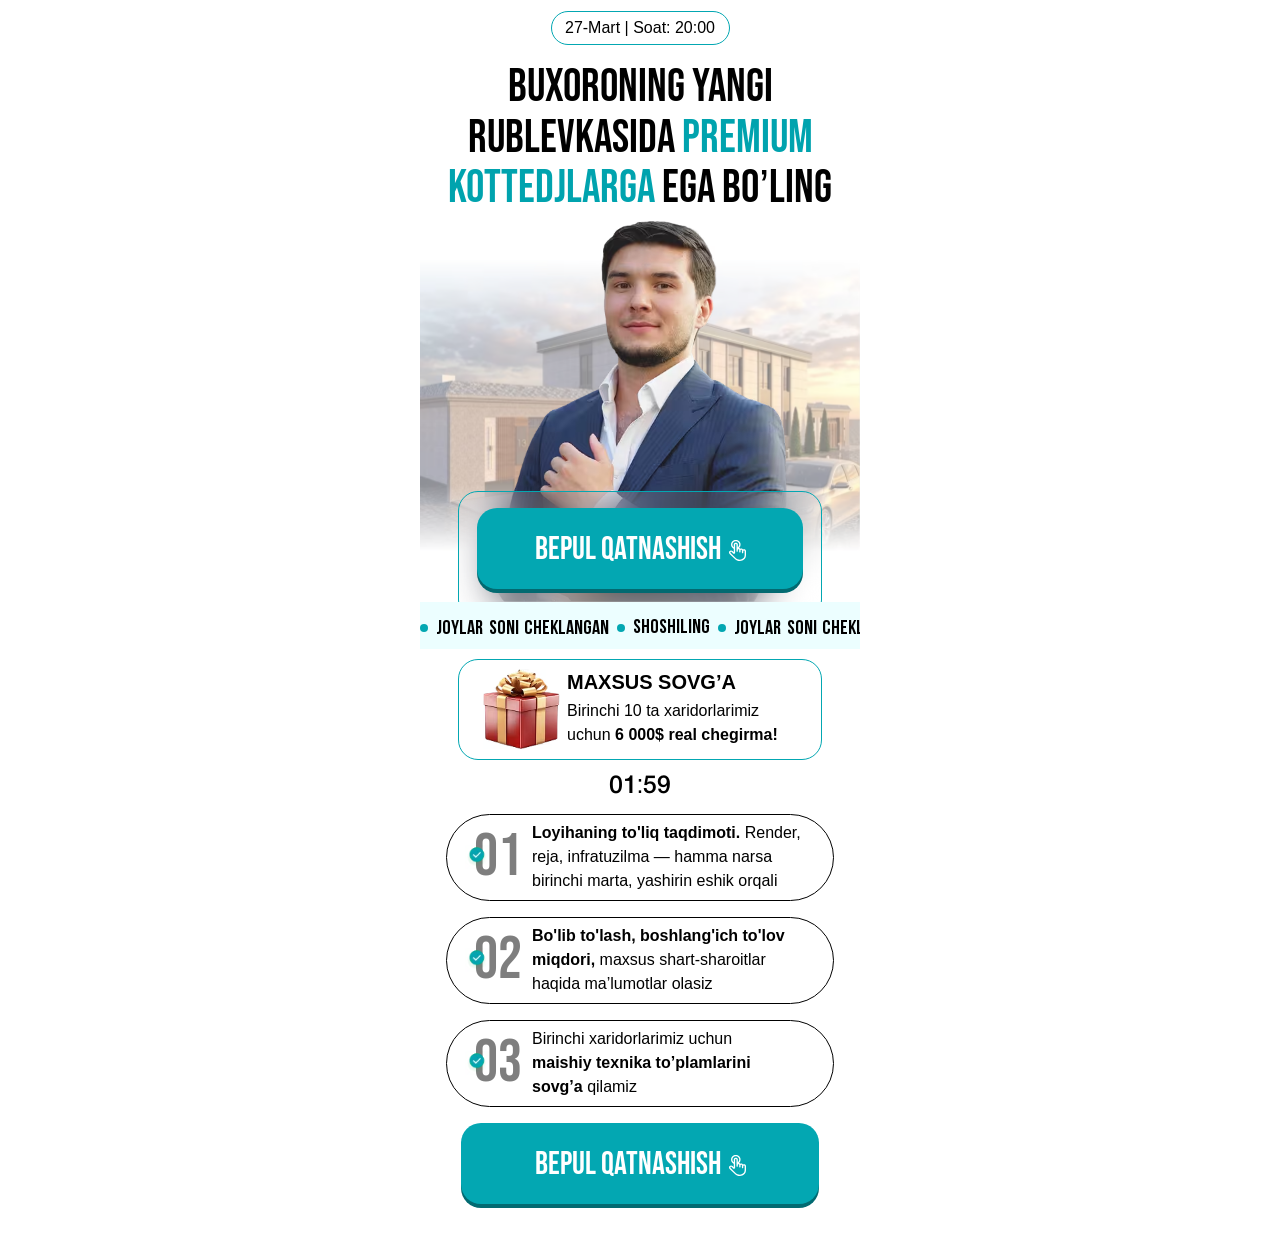
<file: index.html>
<!DOCTYPE html>
<html lang="uz">

<head>
    <meta charset="UTF-8">
    <meta name="viewport" content="width=device-width, initial-scale=1.0">
    <title>Buxoro Qurilish</title>
    <style>
        * {
            margin: 0;
            padding: 0;
            box-sizing: border-box
        }

        body,
        html {
            overflow-x: hidden
        }

        .hero {
            padding-top: 11px;
            padding-bottom: 32px
        }

        .hero__container {
            max-width: 440px;
            margin: 0 auto;
            padding: 0 10px;
            position: relative;
            display: flex;
            flex-direction: column
        }

        .hero__top {
            border: 1px solid #03A7B2;
            max-width: 179px;
            width: 100%;
            border-radius: 50px;
            margin-bottom: 18px;
            font-family: Montserrat, sans-serif;
            font-weight: 400;
            font-size: 16px;
            line-height: 100%;
            padding: 8px;
            display: flex;
            margin-left: auto;
            text-align: center;
            align-items: center;
            justify-content: center;
            margin-right: auto
        }

        .hero__title {
            font-family: "Bebas Neue", sans-serif;
            font-weight: 400;
            font-size: clamp(35px, 11vw, 46px);
            line-height: 110%;
            text-align: center;
            margin-bottom: 4px
        }

        .hero__title span {
            color: #00A3AE
        }

        .hero__images {
            max-width: clamp(240px, 74vw, 298px);
            height: auto;
            width: 100%;
            margin: 0 auto;
            display: flex;
            position: relative;
            z-index: 1
        }

        .hero__bg {
            max-width: 589px;
            width: 100%;
            position: absolute;
            top: 200px;
            object-fit: contain;
            left: 50%;
            transform: translateX(-50%)
        }

        .hero__btn-bxo {
            background-color: #FFFFFF1A;
            border: 1px solid #03A7B2;
            backdrop-filter: blur(20px);
            border-radius: 20px;
            max-width: 364px;
            position: absolute;
            top: clamp(390px, 121vw, 480px);
            left: 50%;
            transform: translateX(-50%);
            z-index: 1;
            width: 100%;
            padding: 16px 18px 30px 18px
        }

        .hero__btn {
            max-width: 328px;
            width: 100%;
            background-color: #03A7B2;
            box-shadow: 0px 4px 0px 0px #026A71;
            border-radius: 20px;
            display: flex;
            align-items: center;
            gap: 8px;
            font-family: "Bebas Neue", sans-serif;
            font-weight: 400;
            font-size: clamp(29px, 9vw, 32px);
            line-height: 100%;
            letter-spacing: 5%;
            text-transform: uppercase;
            color: white;
            padding: 26px 0 23px 0;
            justify-content: center;
            text-decoration: none;
            margin: 0 auto
        }

        .hero__slider {
            overflow: hidden;
            background-color: #ECFEFF;
            position: relative;
            padding: 14px 0 10px;
            margin-bottom: 10px;
            max-width: 440px;
            margin-left: auto;
            margin-right: auto;
            z-index: 1
        }

        .hero__slider-track {
            display: flex;
            align-items: center;
            gap: 8px;
            width: max-content;
            animation: sliderLoop 20s linear infinite
        }

        .hero__slider-item {
            display: flex;
            align-items: center;
            gap: 8px
        }

        .hero__slider-item span {
            background: #03A7B2;
            width: 8px;
            height: 8px;
            border-radius: 100%
        }

        .hero__slider-item p {
            font-family: "Bebas Neue", sans-serif;
            font-weight: 700;
            font-size: 20px;
            text-transform: uppercase;
            white-space: nowrap
        }

        @keyframes sliderLoop {
            from {
                transform: translateX(0)
            }

            to {
                transform: translateX(-50%)
            }
        }

        .hero__gift {
            display: flex;
            align-items: center;
            gap: 7px;
            padding: 9px 0 10px 24px;
            border: 1.5px solid #03A7B2;
            border-radius: 20px;
            max-width: 364px;
            width: 100%;
            margin-left: auto;
            margin-right: auto;
            margin-bottom: 14px
        }

        .hero__gift-info h2 {
            font-family: Montserrat, sans-serif;
            font-weight: 900;
            font-size: 20px;
            line-height: 23px;
            text-transform: uppercase;
            margin-bottom: 5px
        }

        .hero__gift-info p {
            font-family: Montserrat, sans-serif;
            font-weight: 400;
            font-size: clamp(14px, 4.5vw, 16px);
            line-height: 150%
        }

        .timer {
            font-family: Helvetica, sans-serif;
            font-weight: 400;
            font-size: 25px;
            line-height: 100%;
            text-transform: uppercase;
            margin-bottom: 15px;
            text-align: center
        }

        .hero__nav {
            display: flex;
            flex-direction: column;
            align-items: center;
            justify-content: center;
            gap: 16px;
            margin-bottom: 16px
        }

        .hero__item {
            display: flex;
            align-items: center;
            gap: 10px;
            border-radius: 100px;
            border: 1px solid #000000;
            padding: 6px 15px 7px 18px;
            max-width: 388px;
            width: 100%
        }

        .hero__item span {
            display: flex;
            align-items: center;
            justify-content: center
        }

        .hero__item span img {
            margin-right: -15px;
            position: relative;
            z-index: 2
        }

        .hero__item span h3 {
            font-family: "Bebas Neue", sans-serif;
            font-weight: 400;
            font-size: 60px;
            line-height: 100%;
            letter-spacing: -6%;
            opacity: 0.5
        }

        .hero__item p {
            font-family: Montserrat, sans-serif;
            font-weight: 400;
            font-size: clamp(12px, 3.8vw, 16px);
            line-height: 150%
        }

        @media (max-width:400px) {
            .hero__btn-bxo {
                padding: 14px;
                padding-bottom: 30px
            }

            .hero__btn {
                padding: 21px 0 21px 0
            }

            .hero__gift {
                padding: 9px 0 10px 10px
            }

            .hero__slider {
                overflow: visible;
            }
        }
    </style>
    <link rel="stylesheet" href="./css/main.css" media="print" onload="this.media='all'">
    <noscript>
        <link rel="stylesheet" href="./css/main.css">
    </noscript>
</head>

<body>
    <main>
        <section class="hero">
            <div class="hero__container">
                <div class="hero__top">
                    <p>27-Mart | Soat: 20:00</p>
                </div>


                <h1 class="hero__title">Buxoroning yangi <br> Rublevkasida <span>Premium <br> Kottedjlarga</span> ega
                    bo’ling</h1>

                <img class="hero__images" src="./images/speaker.avif" loading="lazy" decoding="async" width="298"
                    height="383" alt="speaker">
                <img class="hero__bg" src="./images/bg.avif" loading="lazy" decoding="async" width="589" height="389"
                    alt="bg">

                <div class="hero__btn-bxo">
                    <a class="hero__btn" href="#">
                        Bepul Qatnashish
                        <svg width="17" height="21" viewBox="0 0 17 21" fill="none" xmlns="http://www.w3.org/2000/svg">
                            <path
                                d="M14.96 9.1875C15.2433 9.1875 15.509 9.23877 15.7569 9.34131C16.0048 9.44385 16.2208 9.58398 16.405 9.76172C16.5892 9.93945 16.7344 10.1479 16.8406 10.3872C16.9469 10.6265 17 10.8828 17 11.1562V15.0938C17 15.9072 16.8406 16.6729 16.5219 17.3906C16.2031 18.1084 15.764 18.7339 15.2044 19.2671C14.6448 19.8003 13.9967 20.2207 13.26 20.5283C12.5233 20.8359 11.73 20.9932 10.88 21C9.86 21 8.91083 20.812 8.0325 20.436C7.15417 20.0601 6.35375 19.5269 5.63125 18.8364L0.61625 13.9966C0.417917 13.8052 0.265625 13.583 0.159375 13.3301C0.053125 13.0771 0 12.8174 0 12.5508C0 12.2637 0.0566667 11.9971 0.17 11.751C0.283333 11.5049 0.435625 11.2861 0.626875 11.0947C0.818125 10.9033 1.04125 10.7598 1.29625 10.6641C1.55125 10.5684 1.8275 10.5137 2.125 10.5C2.70583 10.5 3.20521 10.7017 3.62313 11.105L4.76 12.1919V8.74658C4.34208 8.55518 3.96667 8.31592 3.63375 8.02881C3.30083 7.7417 3.0175 7.41699 2.78375 7.05469C2.55 6.69238 2.36583 6.30273 2.23125 5.88574C2.09667 5.46875 2.03292 5.03809 2.04 4.59375C2.04 3.95801 2.16396 3.36328 2.41188 2.80957C2.65979 2.25586 2.99979 1.76709 3.43187 1.34326C3.86396 0.919434 4.36688 0.591309 4.94063 0.358887C5.51438 0.126465 6.13417 0.00683594 6.8 0C7.45875 0 8.075 0.119629 8.64875 0.358887C9.2225 0.598145 9.72896 0.92627 10.1681 1.34326C10.6073 1.76025 10.9473 2.24561 11.1881 2.79932C11.429 3.35303 11.5529 3.95117 11.56 4.59375C11.56 5.22949 11.429 5.83789 11.1669 6.41895C10.9048 7 10.5329 7.50928 10.0513 7.94678C10.2992 8.0083 10.5223 8.11084 10.7206 8.25439C10.919 8.39795 11.0925 8.57568 11.2413 8.7876C11.56 8.6167 11.8929 8.53125 12.24 8.53125C12.5942 8.53125 12.9235 8.60986 13.2281 8.76709C13.5327 8.92432 13.7771 9.1499 13.9613 9.44385C14.28 9.27295 14.6129 9.1875 14.96 9.1875ZM3.4 4.59375C3.4 5.10645 3.52042 5.59521 3.76125 6.06006C4.00208 6.5249 4.335 6.91113 4.76 7.21875V4.59375C4.76 4.32031 4.81313 4.06396 4.91937 3.82471C5.02563 3.58545 5.17083 3.37695 5.355 3.19922C5.53917 3.02148 5.75521 2.88135 6.00313 2.77881C6.25104 2.67627 6.51667 2.625 6.8 2.625C7.08333 2.625 7.34896 2.67627 7.59688 2.77881C7.84479 2.88135 8.06083 3.02148 8.245 3.19922C8.42917 3.37695 8.57438 3.58545 8.68062 3.82471C8.78687 4.06396 8.84 4.32031 8.84 4.59375V7.21875C9.265 6.91113 9.59792 6.5249 9.83875 6.06006C10.0796 5.59521 10.2 5.10645 10.2 4.59375C10.2 4.14258 10.1115 3.71875 9.93437 3.32227C9.75729 2.92578 9.51292 2.58057 9.20125 2.28662C8.88958 1.99268 8.52833 1.75684 8.1175 1.5791C7.70667 1.40137 7.2675 1.3125 6.8 1.3125C6.3325 1.3125 5.89333 1.39795 5.4825 1.56885C5.07167 1.73975 4.71042 1.97559 4.39875 2.27637C4.08708 2.57715 3.84271 2.92578 3.66563 3.32227C3.48854 3.71875 3.4 4.14258 3.4 4.59375ZM15.64 11.1562C15.64 10.9785 15.5727 10.8247 15.4381 10.6948C15.3035 10.5649 15.1442 10.5 14.96 10.5C14.7192 10.5 14.5527 10.5649 14.4606 10.6948C14.3685 10.8247 14.3119 10.9854 14.2906 11.1768C14.2694 11.3682 14.2658 11.5801 14.28 11.8125C14.2942 12.0449 14.2942 12.2534 14.28 12.438C14.2658 12.6226 14.2092 12.7866 14.11 12.9302C14.0108 13.0737 13.8408 13.1387 13.6 13.125C13.3379 13.125 13.1608 13.0464 13.0688 12.8892C12.9767 12.7319 12.92 12.5269 12.8988 12.2739C12.8775 12.021 12.8846 11.7578 12.92 11.4844C12.9554 11.2109 12.9625 10.9478 12.9412 10.6948C12.92 10.4419 12.8669 10.2402 12.7819 10.0898C12.6969 9.93945 12.5162 9.85742 12.24 9.84375C11.9992 9.84375 11.8327 9.90869 11.7406 10.0386C11.6485 10.1685 11.5919 10.3291 11.5706 10.5205C11.5494 10.7119 11.5458 10.9238 11.56 11.1562C11.5742 11.3887 11.5742 11.5972 11.56 11.7817C11.5458 11.9663 11.4892 12.1304 11.39 12.2739C11.2908 12.4175 11.1208 12.4824 10.88 12.4688C10.6179 12.4688 10.4408 12.3901 10.3488 12.2329C10.2567 12.0757 10.2 11.8706 10.1788 11.6177C10.1575 11.3647 10.1646 11.1016 10.2 10.8281C10.2354 10.5547 10.2425 10.2915 10.2213 10.0386C10.2 9.78564 10.1469 9.58398 10.0619 9.43359C9.97688 9.2832 9.79625 9.20117 9.52 9.1875C9.27917 9.1875 9.11271 9.25244 9.02063 9.38232C8.92854 9.51221 8.87187 9.67285 8.85063 9.86426C8.82938 10.0557 8.82583 10.2676 8.84 10.5C8.85417 10.7324 8.85417 10.9409 8.84 11.1255C8.82583 11.3101 8.76917 11.4741 8.67 11.6177C8.57083 11.7612 8.40083 11.8262 8.16 11.8125C7.97583 11.8125 7.81646 11.7476 7.68188 11.6177C7.54729 11.4878 7.48 11.334 7.48 11.1562V4.59375C7.48 4.41602 7.41271 4.26221 7.27813 4.13232C7.14354 4.00244 6.98417 3.9375 6.8 3.9375C6.61583 3.9375 6.45646 4.00244 6.32188 4.13232C6.18729 4.26221 6.12 4.41602 6.12 4.59375V12.6636C6.12 12.8208 6.09167 12.9644 6.035 13.0942C5.97833 13.2241 5.89687 13.3438 5.79063 13.4531C5.68438 13.5625 5.56042 13.6411 5.41875 13.689C5.27708 13.7368 5.12833 13.7676 4.9725 13.7812C4.81667 13.7812 4.66792 13.7539 4.52625 13.6992C4.38458 13.6445 4.25354 13.5625 4.13312 13.4531L2.65625 12.0278C2.5075 11.8843 2.33042 11.8125 2.125 11.8125C1.91958 11.8125 1.7425 11.8843 1.59375 12.0278C1.445 12.1714 1.36708 12.3457 1.36 12.5508C1.36 12.749 1.43438 12.9199 1.58312 13.0635L6.59812 17.9136C7.19313 18.4878 7.84479 18.9253 8.55313 19.2261C9.26146 19.5269 10.0371 19.6807 10.88 19.6875C11.5387 19.6875 12.155 19.5679 12.7288 19.3286C13.3025 19.0894 13.8054 18.7612 14.2375 18.3442C14.6696 17.9272 15.0096 17.4419 15.2575 16.8882C15.5054 16.3345 15.6329 15.7363 15.64 15.0938V11.1562Z"
                                fill="white" />
                        </svg>
                    </a>
                </div>
            </div>

            <div class="hero__slider">
                <div class="hero__slider-track">
                    <div class="hero__slider-item">
                        <span></span>
                        <p>joylar soni cheklangan</p>
                    </div>
                    <div class="hero__slider-item">
                        <span></span>
                        <p>shoshiling</p>
                    </div>
                    <div class="hero__slider-item">
                        <span></span>
                        <p>joylar soni cheklangan</p>
                    </div>
                    <div class="hero__slider-item">
                        <span></span>
                        <p>shoshiling</p>
                    </div>

                    <div class="hero__slider-item">
                        <span></span>
                        <p>joylar soni cheklangan</p>
                    </div>
                    <div class="hero__slider-item">
                        <span></span>
                        <p>shoshiling</p>
                    </div>
                    <div class="hero__slider-item">
                        <span></span>
                        <p>joylar soni cheklangan</p>
                    </div>
                    <div class="hero__slider-item">
                        <span></span>
                        <p>shoshiling</p>
                    </div>
                </div>
            </div>

            <div class="hero__container">
                <div class="hero__gift">
                    <img src="./images/gift.avif" loading="lazy" decoding="async" width="77" height="80" alt="gift">
                    <div class="hero__gift-info">
                        <h2>maxsus sovg’a</h2>
                        <p>Birinchi 10 ta xaridorlarimiz <br> uchun <b>6 000$ real chegirma!</b></p>
                    </div>
                </div>

                <div class="timer"></div>


                <ul class="hero__nav">
                    <li class="hero__item">
                        <span>
                            <img src="./images/verfiy.avif" loading="lazy" decoding="async" width="24" height="24"
                                alt="verfiy">
                            <h3>01</h3>
                        </span>
                        <p><b>Loyihaning to'liq taqdimoti.</b> Render, <br> reja, infratuzilma — hamma narsa <br>
                            birinchi marta, yashirin eshik orqali</p>
                    </li>
                    <li class="hero__item">
                        <span>
                            <img src="./images/verfiy.avif" loading="lazy" decoding="async" width="24" height="24"
                                alt="verfiy">
                            <h3>02</h3>
                        </span>
                        <p><b>Bo'lib to'lash, boshlang'ich to'lov <br> miqdori,</b> maxsus shart-sharoitlar <br> haqida
                            ma’lumotlar olasiz</p>
                    </li>
                    <li class="hero__item">
                        <span>
                            <img src="./images/verfiy.avif" loading="lazy" decoding="async" width="24" height="24"
                                alt="verfiy">
                            <h3>03</h3>
                        </span>
                        <p>Birinchi xaridorlarimiz uchun <br> <b>maishiy texnika to’plamlarini <br> sovg’a</b> qilamiz
                        </p>
                    </li>
                </ul>

                <a class="hero__btn" href="#" style="max-width: 358px; width: 100%;">
                    Bepul Qatnashish
                    <svg width="17" height="21" viewBox="0 0 17 21" fill="none" xmlns="http://www.w3.org/2000/svg">
                        <path
                            d="M14.96 9.1875C15.2433 9.1875 15.509 9.23877 15.7569 9.34131C16.0048 9.44385 16.2208 9.58398 16.405 9.76172C16.5892 9.93945 16.7344 10.1479 16.8406 10.3872C16.9469 10.6265 17 10.8828 17 11.1562V15.0938C17 15.9072 16.8406 16.6729 16.5219 17.3906C16.2031 18.1084 15.764 18.7339 15.2044 19.2671C14.6448 19.8003 13.9967 20.2207 13.26 20.5283C12.5233 20.8359 11.73 20.9932 10.88 21C9.86 21 8.91083 20.812 8.0325 20.436C7.15417 20.0601 6.35375 19.5269 5.63125 18.8364L0.61625 13.9966C0.417917 13.8052 0.265625 13.583 0.159375 13.3301C0.053125 13.0771 0 12.8174 0 12.5508C0 12.2637 0.0566667 11.9971 0.17 11.751C0.283333 11.5049 0.435625 11.2861 0.626875 11.0947C0.818125 10.9033 1.04125 10.7598 1.29625 10.6641C1.55125 10.5684 1.8275 10.5137 2.125 10.5C2.70583 10.5 3.20521 10.7017 3.62313 11.105L4.76 12.1919V8.74658C4.34208 8.55518 3.96667 8.31592 3.63375 8.02881C3.30083 7.7417 3.0175 7.41699 2.78375 7.05469C2.55 6.69238 2.36583 6.30273 2.23125 5.88574C2.09667 5.46875 2.03292 5.03809 2.04 4.59375C2.04 3.95801 2.16396 3.36328 2.41188 2.80957C2.65979 2.25586 2.99979 1.76709 3.43187 1.34326C3.86396 0.919434 4.36688 0.591309 4.94063 0.358887C5.51438 0.126465 6.13417 0.00683594 6.8 0C7.45875 0 8.075 0.119629 8.64875 0.358887C9.2225 0.598145 9.72896 0.92627 10.1681 1.34326C10.6073 1.76025 10.9473 2.24561 11.1881 2.79932C11.429 3.35303 11.5529 3.95117 11.56 4.59375C11.56 5.22949 11.429 5.83789 11.1669 6.41895C10.9048 7 10.5329 7.50928 10.0513 7.94678C10.2992 8.0083 10.5223 8.11084 10.7206 8.25439C10.919 8.39795 11.0925 8.57568 11.2413 8.7876C11.56 8.6167 11.8929 8.53125 12.24 8.53125C12.5942 8.53125 12.9235 8.60986 13.2281 8.76709C13.5327 8.92432 13.7771 9.1499 13.9613 9.44385C14.28 9.27295 14.6129 9.1875 14.96 9.1875ZM3.4 4.59375C3.4 5.10645 3.52042 5.59521 3.76125 6.06006C4.00208 6.5249 4.335 6.91113 4.76 7.21875V4.59375C4.76 4.32031 4.81313 4.06396 4.91937 3.82471C5.02563 3.58545 5.17083 3.37695 5.355 3.19922C5.53917 3.02148 5.75521 2.88135 6.00313 2.77881C6.25104 2.67627 6.51667 2.625 6.8 2.625C7.08333 2.625 7.34896 2.67627 7.59688 2.77881C7.84479 2.88135 8.06083 3.02148 8.245 3.19922C8.42917 3.37695 8.57438 3.58545 8.68062 3.82471C8.78687 4.06396 8.84 4.32031 8.84 4.59375V7.21875C9.265 6.91113 9.59792 6.5249 9.83875 6.06006C10.0796 5.59521 10.2 5.10645 10.2 4.59375C10.2 4.14258 10.1115 3.71875 9.93437 3.32227C9.75729 2.92578 9.51292 2.58057 9.20125 2.28662C8.88958 1.99268 8.52833 1.75684 8.1175 1.5791C7.70667 1.40137 7.2675 1.3125 6.8 1.3125C6.3325 1.3125 5.89333 1.39795 5.4825 1.56885C5.07167 1.73975 4.71042 1.97559 4.39875 2.27637C4.08708 2.57715 3.84271 2.92578 3.66563 3.32227C3.48854 3.71875 3.4 4.14258 3.4 4.59375ZM15.64 11.1562C15.64 10.9785 15.5727 10.8247 15.4381 10.6948C15.3035 10.5649 15.1442 10.5 14.96 10.5C14.7192 10.5 14.5527 10.5649 14.4606 10.6948C14.3685 10.8247 14.3119 10.9854 14.2906 11.1768C14.2694 11.3682 14.2658 11.5801 14.28 11.8125C14.2942 12.0449 14.2942 12.2534 14.28 12.438C14.2658 12.6226 14.2092 12.7866 14.11 12.9302C14.0108 13.0737 13.8408 13.1387 13.6 13.125C13.3379 13.125 13.1608 13.0464 13.0688 12.8892C12.9767 12.7319 12.92 12.5269 12.8988 12.2739C12.8775 12.021 12.8846 11.7578 12.92 11.4844C12.9554 11.2109 12.9625 10.9478 12.9412 10.6948C12.92 10.4419 12.8669 10.2402 12.7819 10.0898C12.6969 9.93945 12.5162 9.85742 12.24 9.84375C11.9992 9.84375 11.8327 9.90869 11.7406 10.0386C11.6485 10.1685 11.5919 10.3291 11.5706 10.5205C11.5494 10.7119 11.5458 10.9238 11.56 11.1562C11.5742 11.3887 11.5742 11.5972 11.56 11.7817C11.5458 11.9663 11.4892 12.1304 11.39 12.2739C11.2908 12.4175 11.1208 12.4824 10.88 12.4688C10.6179 12.4688 10.4408 12.3901 10.3488 12.2329C10.2567 12.0757 10.2 11.8706 10.1788 11.6177C10.1575 11.3647 10.1646 11.1016 10.2 10.8281C10.2354 10.5547 10.2425 10.2915 10.2213 10.0386C10.2 9.78564 10.1469 9.58398 10.0619 9.43359C9.97688 9.2832 9.79625 9.20117 9.52 9.1875C9.27917 9.1875 9.11271 9.25244 9.02063 9.38232C8.92854 9.51221 8.87187 9.67285 8.85063 9.86426C8.82938 10.0557 8.82583 10.2676 8.84 10.5C8.85417 10.7324 8.85417 10.9409 8.84 11.1255C8.82583 11.3101 8.76917 11.4741 8.67 11.6177C8.57083 11.7612 8.40083 11.8262 8.16 11.8125C7.97583 11.8125 7.81646 11.7476 7.68188 11.6177C7.54729 11.4878 7.48 11.334 7.48 11.1562V4.59375C7.48 4.41602 7.41271 4.26221 7.27813 4.13232C7.14354 4.00244 6.98417 3.9375 6.8 3.9375C6.61583 3.9375 6.45646 4.00244 6.32188 4.13232C6.18729 4.26221 6.12 4.41602 6.12 4.59375V12.6636C6.12 12.8208 6.09167 12.9644 6.035 13.0942C5.97833 13.2241 5.89687 13.3438 5.79063 13.4531C5.68438 13.5625 5.56042 13.6411 5.41875 13.689C5.27708 13.7368 5.12833 13.7676 4.9725 13.7812C4.81667 13.7812 4.66792 13.7539 4.52625 13.6992C4.38458 13.6445 4.25354 13.5625 4.13312 13.4531L2.65625 12.0278C2.5075 11.8843 2.33042 11.8125 2.125 11.8125C1.91958 11.8125 1.7425 11.8843 1.59375 12.0278C1.445 12.1714 1.36708 12.3457 1.36 12.5508C1.36 12.749 1.43438 12.9199 1.58312 13.0635L6.59812 17.9136C7.19313 18.4878 7.84479 18.9253 8.55313 19.2261C9.26146 19.5269 10.0371 19.6807 10.88 19.6875C11.5387 19.6875 12.155 19.5679 12.7288 19.3286C13.3025 19.0894 13.8054 18.7612 14.2375 18.3442C14.6696 17.9272 15.0096 17.4419 15.2575 16.8882C15.5054 16.3345 15.6329 15.7363 15.64 15.0938V11.1562Z"
                            fill="white" />
                    </svg>
                </a>
            </div>
        </section>
    </main>


    <script defer>
        let time = 120; const timer = document.querySelector(".timer"); function updateTimer() { let e = Math.floor(time / 60), t = time % 60; e = e < 10 ? "0" + e : e, t = t < 10 ? "0" + t : t, timer.textContent = `${e}:${t}`, time > 0 ? time-- : clearInterval(interval) } updateTimer(); const interval = setInterval(updateTimer, 1e3);
    </script>
</body>

</html>
</file>
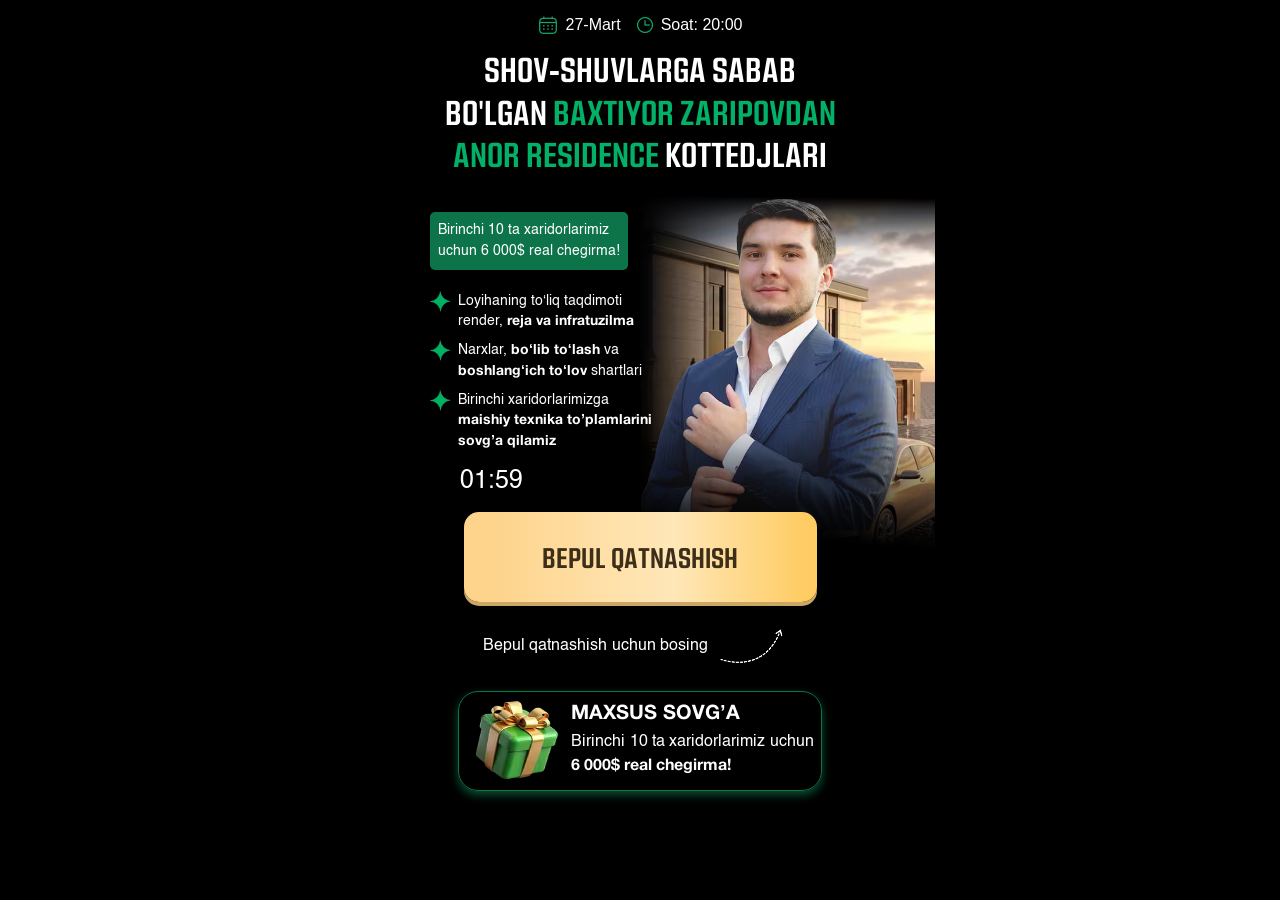
<file: a/index.html>
<!DOCTYPE html>
<html lang="uz">

<head>
    <meta charset="UTF-8">
    <meta name="viewport" content="width=device-width, initial-scale=1.0">
    <title>Buxoro Qurilish</title>
    <style>
        * {
            margin: 0;
            padding: 0;
            box-sizing: border-box
        }

        body,
        html {
            overflow-x: hidden
        }

        body {
            background-color: black
        }

        .hero {
            padding-top: 15px;
            padding-bottom: 29px
        }

        .hero__container {
            max-width: 440px;
            margin: 0 auto;
            padding: 0 10px;
            position: relative;
            color: white;
            display: flex;
            flex-direction: column
        }

        .hero__top {
            display: flex;
            align-items: center;
            justify-content: center;
            gap: 16px;
            margin-bottom: 13px
        }

        .hero__top-item {
            display: flex;
            align-items: center;
            gap: 8px
        }

        .hero__top p {
            font-family: Inter, sans-serif;
            font-weight: 400;
            font-size: 16px;
            line-height: 100%
        }

        .hero__title {
            font-family: Kuunari, sans-serif;
            font-weight: 700;
            font-size: clamp(26px, 8vw, 34px);
            line-height: 125%;
            text-align: center;
            text-transform: uppercase;
            margin-bottom: 36px
        }

        .hero__title span {
            color: #00B167
        }

        .hero__content {
            position: relative
        }

        .hero__offer {
            padding: 8px;
            background-color: #0D7449;
            border-radius: 5px;
            max-width: 198px;
            width: 100%;
            margin-bottom: 21px
        }

        .hero__offer p {
            font-family: Helvetica, sans-serif;
            font-weight: 400;
            font-size: clamp(12.5px, 4vw, 14px);
            line-height: 150%
        }

        .hero__left {
            position: relative;
            z-index: 5
        }

        .hero__list {
            display: flex;
            flex-direction: column;
            gap: 8px;
            list-style: none;
            margin-bottom: 17px
        }

        .hero__list-item {
            display: flex;
            gap: 7px
        }

        .hero__list-item p {
            font-family: Helvetica, sans-serif;
            font-weight: 400;
            font-size: clamp(11px, 3.7vw, 14px);
            line-height: 20px
        }

        .timer {
            font-family: Helvetica, sans-serif;
            font-weight: 400;
            font-size: 25px;
            line-height: 100%;
            text-transform: uppercase;
            margin-bottom: 18px;
            margin-left: 30px
        }

        .hero__speaker {
            position: absolute;
            top: -15px;
            z-index: 3;
            max-width: clamp(230px, 71vw, 260px);
            width: 100%;
            height: auto;
            left: clamp(142px, 44vw, 210px)
        }

        .hero__bg {
            position: absolute;
            top: -15px;
            left: 210px;
            height: auto
        }

        .hero__btn {
            max-width: 353px;
            width: 100%;
            background: linear-gradient(270deg, #FECC63 3.64%, #FFE7B9 40.8%, #FED48C 91.15%);
            box-shadow: 0px 4px 0px 0px #CCA665;
            position: relative;
            z-index: 4;
            text-decoration: none;
            padding: 31px 0;
            font-family: Kuunari, sans-serif;
            font-weight: 700;
            font-size: 28px;
            line-height: 100%;
            letter-spacing: 5%;
            color: #3C2E19;
            border-radius: 15px;
            border: none;
            cursor: pointer;
            display: flex;
            justify-content: center;
            align-items: center;
            margin-left: auto;
            margin-right: auto
        }

        .hero__hint {
            display: flex;
            align-items: center;
            justify-content: center
        }

        .hero__hint p {
            font-family: Helvetica, sans-serif;
            font-weight: 400;
            font-size: clamp(15px, 4.5vw, 16px);
            line-height: 100%;
            text-align: center
        }

        .hero__gift {
            max-width: 364px;
            width: 100%;
            border: 1.5px solid #0D7449;
            border-radius: 20px;
            display: flex;
            justify-content: center;
            align-items: center;
            margin: 0 auto;
            box-shadow: 0px 4px 10px 0px #0D7449B2;
            gap: 5px
        }

        .hero__gift-info h2 {
            font-family: Helvetica, sans-serif;
            font-weight: 700;
            font-size: 20px;
            line-height: 23px;
            text-transform: uppercase;
            margin-bottom: 4px
        }

        .hero__gift-info p {
            font-family: Helvetica, sans-serif;
            font-weight: 400;
            font-size: clamp(12px, 3.3vw, 16px);
            line-height: 150%
        }

        .gradient {
            background: linear-gradient(184.04deg, rgba(0, 0, 0, 0) 12.94%, #000000 65.34%);
            position: absolute;
            max-width: 446px;
            width: 100%;
            height: 190px;
            top: 194px;
            left: 87px;
            z-index: 4
        }

        @media (max-width:430px) {
            .hero__gift {
                max-width: 336px
            }
        }

        @media (max-width:390px) {
            .hero__gift {
                max-width: 310px
            }

            .hero__btn {
                padding: 25px 0
            }

            .hero__list-item {
                gap: 5px
            }
        }

        @media (max-width:340px) {
            .hero__speaker {
                top: 0
            }
        }
    </style>
    <link rel="stylesheet" href="./css/main.css" media="print" onload="this.media='all'">
    <noscript>
        <link rel="stylesheet" href="./css/main.css">
    </noscript>
</head>

<body>
    <main>
        <section class="hero">
            <div class="hero__container">

                <div class="hero__top">
                    <div class="hero__top-item">
                        <img loading="lazy" decoding="async" src="./images/calendar.avif" width="20" height="20"
                            alt="calendar">
                        <p>27-Mart</p>
                    </div>

                    <div class="hero__top-item">
                        <img loading="lazy" decoding="async" src="./images/clock.avif" width="16" height="16"
                            alt="clock">
                        <p>Soat: 20:00</p>
                    </div>
                </div>

                <h1 class="hero__title">
                    Shov-shuvlarga sabab <br>
                    bo'lgan <span>Baxtiyor Zaripovdan <br> Anor Residence</span>
                    kottedjlari
                </h1>

                <div class="hero__content">
                    <div class="hero__left">
                        <div class="hero__offer">
                            <p>Birinchi 10 ta xaridorlarimiz <br> uchun 6 000$ real chegirma!</p>
                        </div>

                        <ul class="hero__list">
                            <li class="hero__list-item">
                                <img loading="lazy" decoding="async" src="./images/verfiy.avif" width="21" height="21"
                                    alt="verfiy">
                                <p>Loyihaning to‘liq taqdimoti <br> render, <b>reja va infratuzilma</b></p>
                            </li>

                            <li class="hero__list-item">
                                <img loading="lazy" decoding="async" src="./images/verfiy.avif" width="21" height="21"
                                    alt="verfiy">
                                <p>Narxlar, <b>bo‘lib to‘lash</b> va <br> <b>boshlang‘ich to‘lov</b> shartlari</p>
                            </li>

                            <li class="hero__list-item">
                                <img loading="lazy" decoding="async" src="./images/verfiy.avif" width="21" height="21"
                                    alt="verfiy">
                                <p>Birinchi xaridorlarimizga <br> <b>maishiy texnika to’plamlarini <br> sovg’a
                                        qilamiz</b></p>
                            </li>
                        </ul>

                        <div class="timer"></div>
                    </div>

                    <div class="hero__right">
                        <img class="hero__speaker" width="260" height="369" loading="lazy" decoding="async"
                            src="../images/speaker.avif" alt="speaker">
                        <img class="hero__bg" width="295" height="399" loading="lazy" decoding="async"
                            src="./images/bg.avif" alt="bg">
                        <div class="gradient"></div>
                    </div>

                </div>

                <a class="hero__btn" href="#">BEPUL QATNASHISH</a>

                <div class="hero__hint">
                    <p>Bepul qatnashish uchun bosing</p>
                    <img loading="lazy" decoding="async" src="./images/arrow.avif" alt="arrow">
                </div>

                <div class="hero__gift">
                    <img loading="lazy" decoding="async" src="./images/gift.avif" width="100" height="98" alt="gift">
                    <div class="hero__gift-info">
                        <h2>maxsus sovg’a</h2>
                        <p>Birinchi 10 ta xaridorlarimiz uchun <br><b>6 000$ real chegirma!</b></p>
                    </div>
                </div>

            </div>
        </section>
    </main>


    <script defer>
        let time = 120; const timer = document.querySelector(".timer"); function updateTimer() { let e = Math.floor(time / 60), t = time % 60; e = e < 10 ? "0" + e : e, t = t < 10 ? "0" + t : t, timer.textContent = `${e}:${t}`, time > 0 ? time-- : clearInterval(interval) } updateTimer(); const interval = setInterval(updateTimer, 1e3);
    </script>
</body>

</html>
</file>
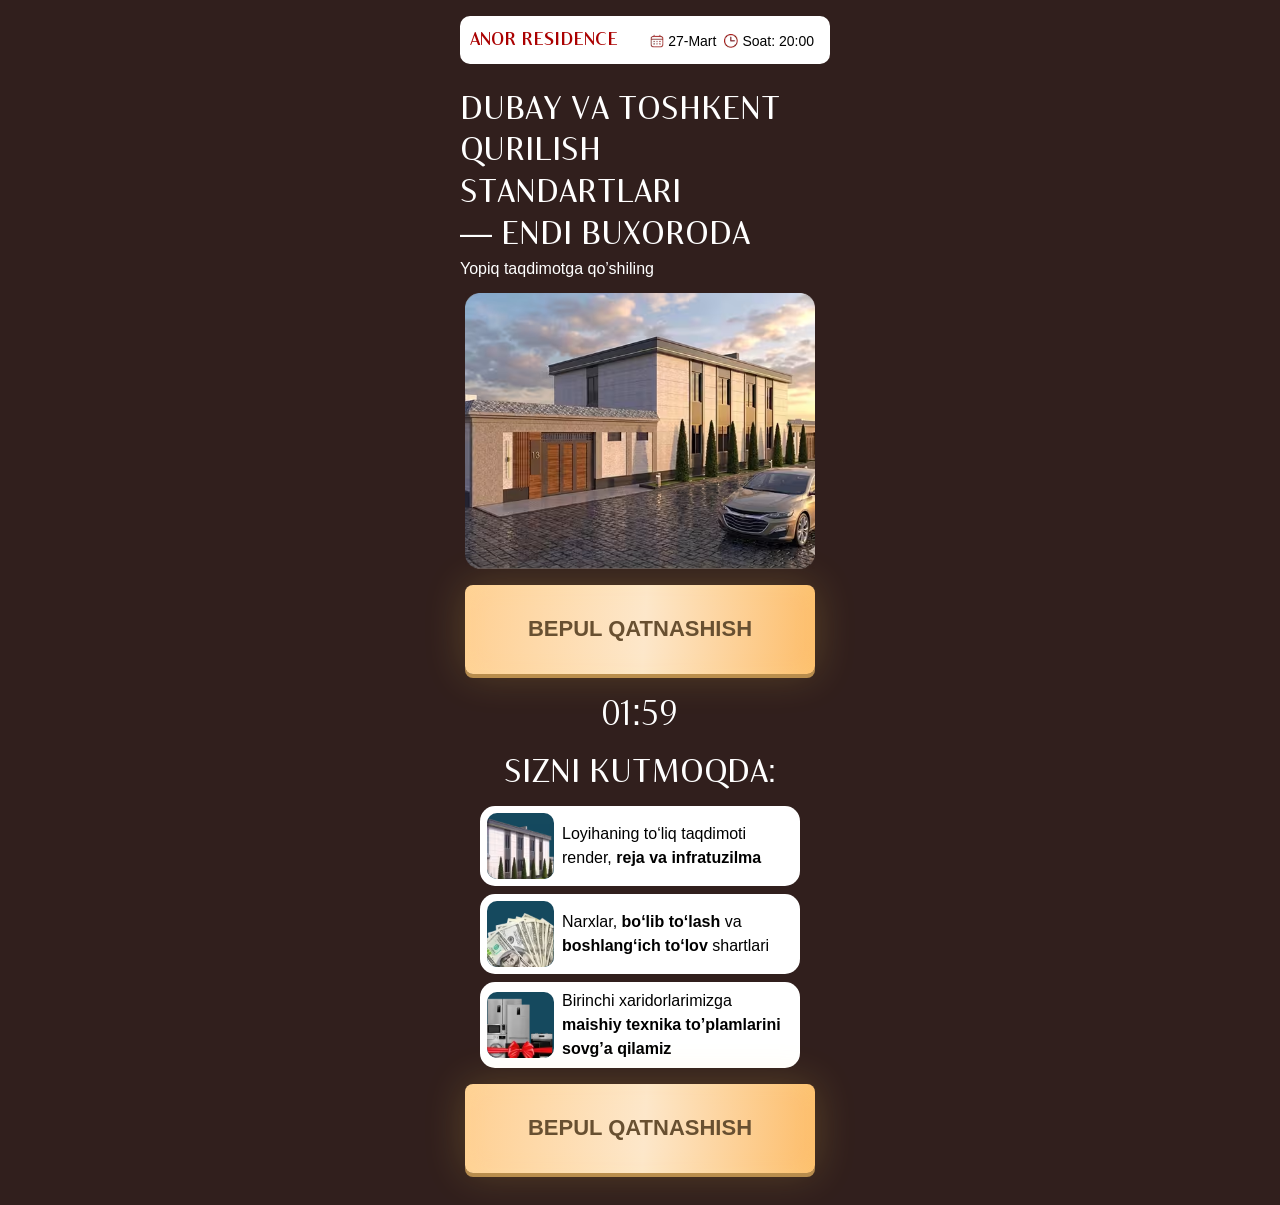
<file: b/index.html>
<!DOCTYPE html>
<html lang="uz">

<head>
    <meta charset="UTF-8">
    <meta name="viewport" content="width=device-width, initial-scale=1.0">
    <title>Buxoro Qurilish</title>
    <style>
    *{margin:0;padding:0;box-sizing:border-box}body, html{overflow-x:hidden}body{background-color:#311F1D}.webiner{padding-top:16px;padding-bottom:32px}.webiner__container{max-width:400px;margin:0 auto;padding:0 10px;display:flex;flex-direction:column;justify-content:center;position:relative}.webiner__box{margin-left:10px}.webiner__header{display:flex;align-items:center;justify-content:space-between;background-color:white;border-radius:10px;padding:15px 16px 13px 10px;margin-bottom:27px}.webiner__header-title{font-family:"Cabrito Contrast" , sans-serif;font-weight:600;font-size:clamp(15px, 5vw, 18px);line-height:110%;text-align:center;text-transform:uppercase;color:#AA0000}.webiner__header-min{display:flex;align-items:center;gap:8px}.webiner__header-item{display:flex;align-items:center;gap:4px}.webiner__header-item p{font-family:"SF Pro Display" , sans-serif;font-weight:400;font-size:clamp(13px, 4vw, 14px);line-height:100%}.webiner__title{font-family:"Cabrito Contrast" , sans-serif;font-weight:500;font-size:clamp(26px, 8.1vw, 32px);line-height:130%;text-transform:uppercase;margin-bottom:4px;color:white}.webiner__text{font-family:"SF Pro Display" , sans-serif;font-weight:400;font-size:16px;line-height:100%;color:white;margin-bottom:16px}.webiner__images{max-width:350px;width:100%;height:auto;margin-bottom:16px;margin-left:auto;margin-right:auto}.webiner__btn{max-width:350px;width:100%;cursor:pointer;border:none;box-shadow:0px 0px 21.93px 0px #FFEF9A24 inset, 0px 0px 41.23px 0px #FFD84E33, 0px 4px 0px 0px #B3884E;padding:33px 0 34px 0;background:linear-gradient(93.1deg, #FFCA85 -12.09%, #FDE7CA 51.33%, rgba(255, 189, 103, 0.99) 101.95%);margin-bottom:24px;font-family:Inter, sans-serif;font-weight:600;font-size:22px;border-radius:8px;line-height:100%;text-decoration:none;letter-spacing:5%;text-transform:uppercase;color:#685031;margin-left:auto;margin-right:auto;display:flex;align-items:center;justify-content:center}.tiemr{font-family:"Cabrito Contrast" , sans-serif;font-weight:400;font-size:36px;line-height:100%;letter-spacing:-2%;text-transform:uppercase;margin-bottom:24px;color:white}.webiner__info{margin-bottom:16px}.webiner__info-title{font-family:"Cabrito Contrast" , sans-serif;font-weight:500;font-size:32px;line-height:100%;letter-spacing:-2%;text-transform:uppercase;margin-bottom:16px;text-align:center;color:white}.webiner__nav{display:flex;flex-direction:column;gap:8px;max-width:320px;width:100%;margin:0 auto}.webiner__item{display:flex;align-items:center;gap:8px;border-radius:15px;padding:7px;background-color:white}.webiner__item img{background-color:#15495E;border-radius:10px}.webiner__item p{font-family:"SF Pro Display" , sans-serif;font-weight:400;font-size:clamp(14px, 4.6vw, 16px);line-height:150%}.timer{font-family:"Cabrito Contrast" , sans-serif;font-weight:400;font-size:36px;line-height:100%;letter-spacing:-2%;text-transform:uppercase;text-align:center;margin-bottom:24px;color:white}@media (max-width:390px){.webiner__box{margin-left:0}}@media (max-width:355px){.webiner__header{padding:15px 6px 13px 6px}.webiner__header-item{gap:3px}.webiner__header-min{gap:5px}}
    </style>
    <link rel="stylesheet" href="./css/main.css" media="print" onload="this.media='all'">
    <noscript>
        <link rel="stylesheet" href="./css/main.css">
    </noscript>
</head>

<body>
    <main>
        <section class="webiner">
            <div class="webiner__container">
                <div class="webiner__box">
                    <div class="webiner__header">
                        <h1 class="webiner__header-title">Anor Residence</h1>

                        <div class="webiner__header-min">
                            <div class="webiner__header-item">
                                <img src="./images/calendar.avif" loading="lazy" decoding="async" width="14" height="14"
                                    alt="calendar">
                                <p>27-Mart</p>
                            </div>
                            <div class="webiner__header-item">
                                <img src="./images/clock.avif" loading="lazy" decoding="async" width="14" height="14"
                                    alt="calendar">
                                <p>Soat: 20:00</p>
                            </div>
                        </div>
                    </div>

                    <h2 class="webiner__title">DubaY va Toshkent <br> qurilish standartlari <br>
                        — endi Buxoroda</h2>

                    <p class="webiner__text">Yopiq taqdimotga qo’shiling</p>
                </div>

                <img class="webiner__images" src="./images/house.avif" loading="lazy" decoding="async" width="350"
                    height="275" alt="house">
                <a class="webiner__btn" href="#">
                    Bepul qatnashish
                </a>

                <div class="timer"></div>


                <div class="webiner__info">
                    <h3 class="webiner__info-title">Sizni kutmoqda:</h3>

                    <ul class="webiner__nav">
                        <li class="webiner__item">
                            <img src="./images/dream/1.avif" loading="lazy" decoding="async" width="67" height="66"
                                alt="img">
                            <p>Loyihaning to‘liq taqdimoti <br> render, <b>reja va infratuzilma</b></p>
                        </li>
                        <li class="webiner__item">
                            <img src="./images/dream/2.avif" loading="lazy" decoding="async" width="67" height="66"
                                alt="img">
                            <p>Narxlar, <b>bo‘lib to‘lash</b> va <br> <b>boshlang‘ich to‘lov</b> shartlari</p>
                        </li>
                        <li class="webiner__item">
                            <img src="./images/dream/3.avif" loading="lazy" decoding="async" width="67" height="66"
                                alt="img">
                            <p>Birinchi xaridorlarimizga <br> <b>maishiy texnika to’plamlarini <br> sovg’a qilamiz</b>
                            </p>
                        </li>
                    </ul>
                </div>

                <a class="webiner__btn" style="margin-bottom: 0;" href="#">
                    Bepul qatnashish
                </a>

            </div>
        </section>
    </main>

    <script defer>
        let time = 120; const timer = document.querySelector(".timer"); function updateTimer() { let e = Math.floor(time / 60), t = time % 60; e = e < 10 ? "0" + e : e, t = t < 10 ? "0" + t : t, timer.textContent = `${e}:${t}`, time > 0 ? time-- : clearInterval(interval) } updateTimer(); const interval = setInterval(updateTimer, 1e3);
    </script>
</body>

</html>
</file>
<file: css/main.css>
@font-face { font-family: "Bebas Neue"; src: url(../font/BebasNeue-Regular.subset-AZa-z-0-9-punct-percent.woff2); font-weight: 400; font-display: swap; } @font-face { font-family: "Bebas Neue"; src: url(../font/bebas-neue-bold-AZ09-subset.woff2); font-weight: 700; font-display: swap; } @font-face { font-family: Helvetica; src: url(../font/HelveticaNeueMedium-subset.woff2); font-display: swap; }
</file>
<file: a/css/main.css>
@font-face {
    font-family: "Kuunari";
    src: url(../font/kuunari-bold-subset.v2.woff2);
    font-display: swap;
}


@font-face {
    font-family: Helvetica;
    src: url(../font/HelveticaNeueBold-subset-AZa-z-09-punct-$-apostrophe-colon.woff2);
    font-weight: 700;
    font-display: swap;
}


@font-face {
    font-family: Helvetica;
    src: url(../font/Helvetica-subset.woff2);
    font-weight: 400;
    font-display: swap;
}
</file>
<file: b/css/main.css>
@font-face { font-family: "Cabrito Contrast"; src: url(../font/CabritoContrast-DemiBold-max.woff2); font-weight: 600; font-display: swap; } @font-face { font-family: "Cabrito Contrast"; src: url(../font/CabritoContrast-Medium-max.woff2); font-weight: 500; font-display: swap; } @font-face { font-family: "Cabrito Contrast"; src: url(../font/CabritoContrast-Regular-max.woff2); font-weight: 400; font-display: swap; }
</file>
